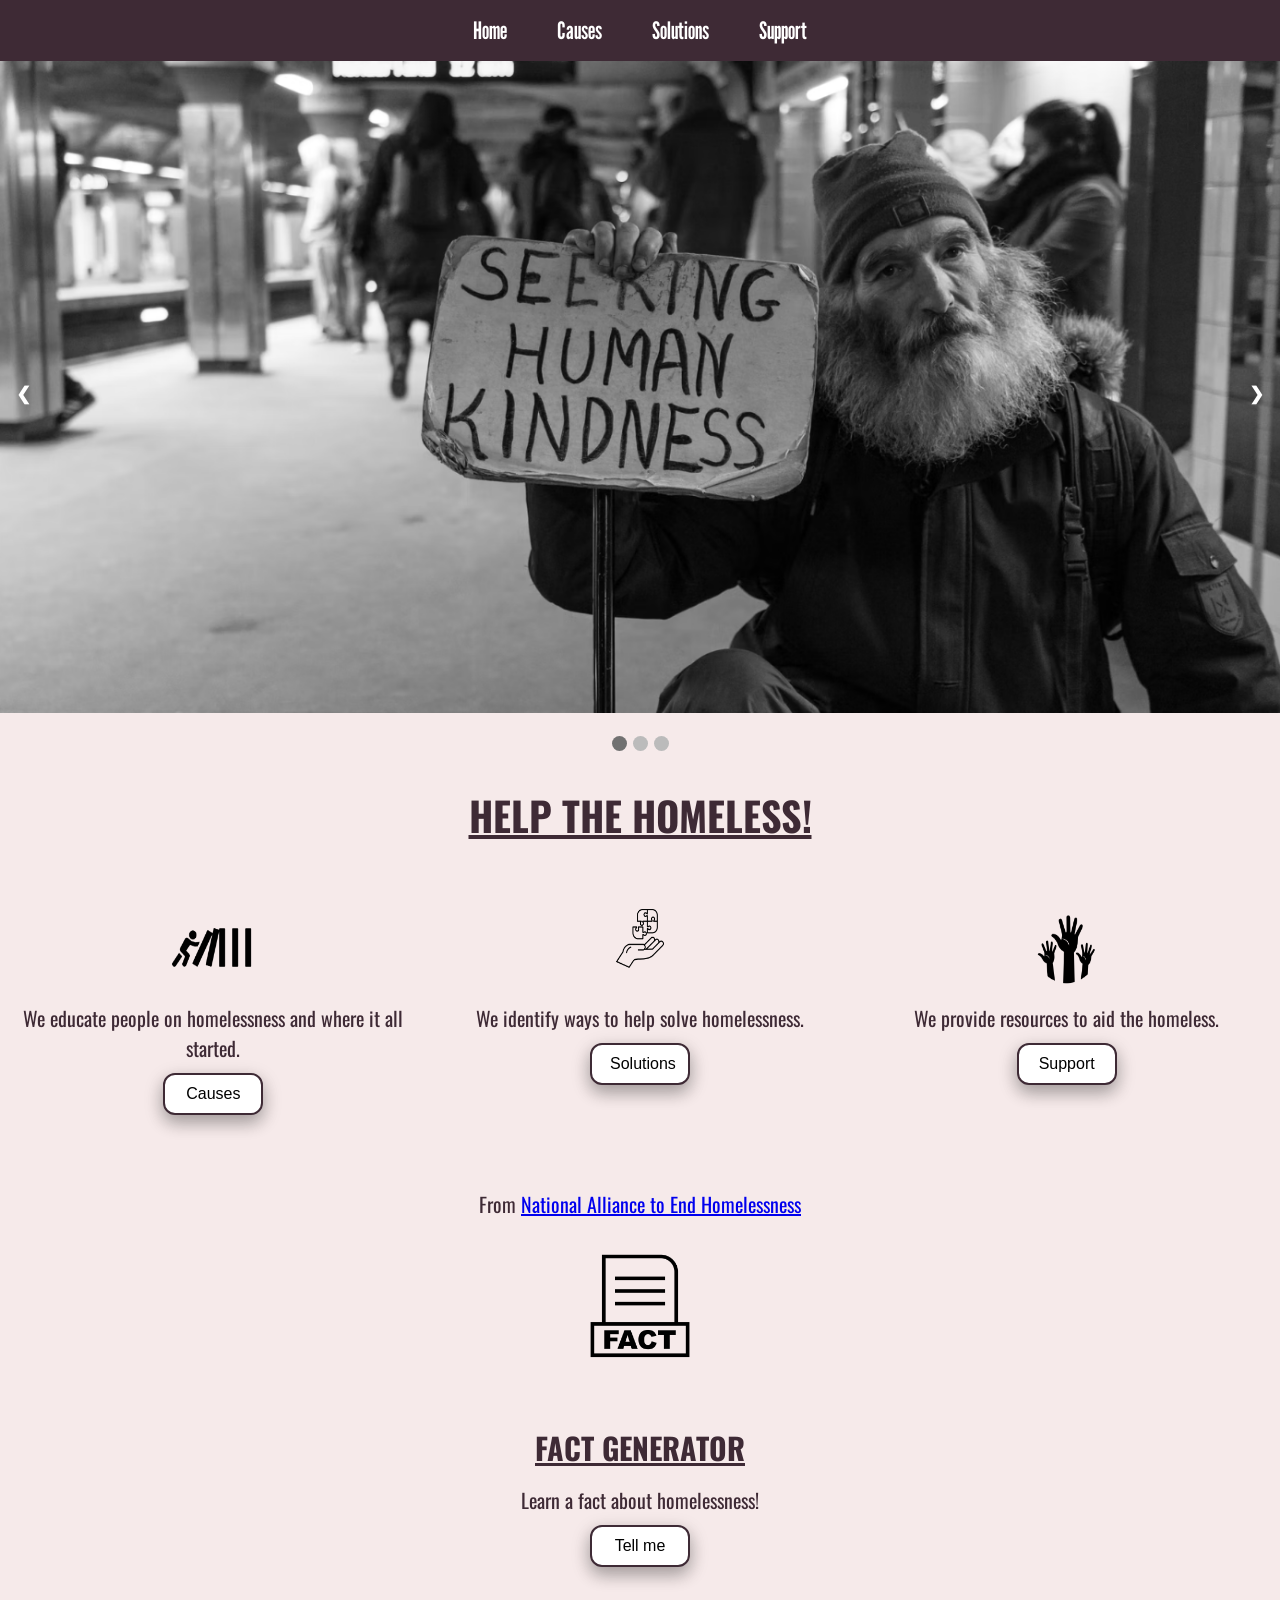
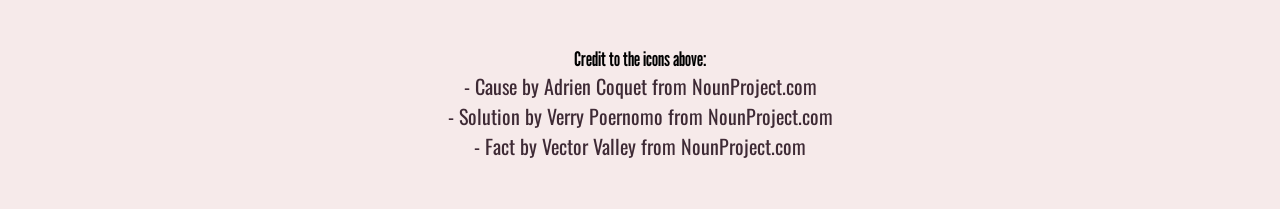
<file: index.html>
<!DOCTYPE html>
<html>
  <head>
    
    <title>Kayloni H, Ziyin H, Ruiwen L</title>
    <meta charset="utf-8" />
	  <meta http-equiv="X-UA-Compatible" content="IE=edge" />
	  <meta name="viewport" content="width=device-width, initial-scale=1" />

	  <!-- link the webpage's stylesheet -->
	  <link rel="stylesheet" href="/style.css" />

	  <!-- link the webpage's JavaScript file -->
	  <script src="/script.js" defer></script>

    <!-- link the font -->
    <link rel="preconnect" href="https://fonts.googleapis.com">
    <link rel="preconnect" href="https://fonts.gstatic.com" crossorigin>
    <link href="https://fonts.googleapis.com/css2?family=League+Gothic&family=Oswald:wght@500&display=swap" rel="stylesheet">
    
  </head>
  
  <body>
    <nav>
      <ul>
        <li>
          <a href="index.html">Home</a>
        </li>
        <li>
          <a href="causes.html">Causes</a>
        </li>
        <li>
          <a href="solutions.html">Solutions</a>
        </li>
        <li>
          <a href="support.html">Support</a>
        </li>
      </ul>
    </nav>

<!-- Slideshow container -->
<div class="slideshow-container">

  <!-- Full-width images with number and caption text -->
  <div class="mySlides fade">
    <div class="numbertext"></div>
    <img src="assets/slideshow1.png" alt="A homeless man in the subway station holding up a sign that says 'seeking human kindness'." style="width:100%">
  </div>

  <div class="mySlides fade">
    <div class="numbertext"></div>
    <img src="assets/slideshow2.jpg" alt="A picture of a homeless person sleeping on a wooden bench in public." style="width:100%">
  </div>

  <div class="mySlides fade">
    <div class="numbertext"></div>
    <img src="assets/slideshow3.jpg" alt="A picture of a lady giving a homeless man who is on the ground with a holiday themed blank and a cardboard sign saying'happy holidays today is my 26 bday' a drink and a sandwhich." style="width:100%">
  </div>

  <!-- Next and previous buttons -->
  <a class="prev" onclick="plusSlides(-1)">&#10094;</a>
  <a class="next" onclick="plusSlides(1)">&#10095;</a>
</div>
<br>

<!-- The dots/circles -->
<div style="text-align:center">
  <span class="dot" onclick="currentSlide(1)"></span>
  <span class="dot" onclick="currentSlide(2)"></span>
  <span class="dot" onclick="currentSlide(3)"></span>
</div>

    <h1>HELP THE HOMELESS!</h1>
    
  <!-- Flexbox for the icons-->
    <div class="flexboxContainer"> 
      <div class="flexItem">
        <img id="iconImage" src="assets/causeicon.png" alt="Cause by Adrien Coquet from NounProject.com">
        
          <p>We educate people on homelessness and where it all started.</p>
          <button onclick = "window.location.href='causes.html';" id="causes">Causes</button>
      </div>
      
      <div class="flexItem">
        <img id="iconImage" src="assets/solutionicon.png" alt="Solution by verry poernomo from NounProject.com">
          <p>We identify ways to help solve homelessness.</p>
          <button class="iconButton" onclick = "window.location.href='solutions.html';" id="solutions">Solutions</button>
        
      </div>
      <div class="flexItem">
        <img id="iconImage" src="assets/supporticon.png" alt="An icon with three arms reaching up in support/volunteering.">
          <p>We provide resources to aid the homeless.</p>
          <button onclick = "window.location.href='support.html';"id="Support">Support</button>
      </div>
    </div>  
      <div class='tableauPlaceholder' id='viz1656530259522' style='position: relative'><noscript><a href='https:&#47;&#47;endhomelessness.org&#47;'><img alt=' ' src='https:&#47;&#47;public.tableau.com&#47;static&#47;images&#47;Ma&#47;Map-2021_16246275433390&#47;Regular&#47;1_rss.png' style='border: none' /></a></noscript><object class='tableauViz'  style='display:none;'><param name='host_url' value='https%3A%2F%2Fpublic.tableau.com%2F' /> <param name='embed_code_version' value='3' /> <param name='site_root' value='' /><param name='name' value='Map-2021_16246275433390&#47;Regular' /><param name='tabs' value='no' /><param name='toolbar' value='yes' /><param name='static_image' value='https:&#47;&#47;public.tableau.com&#47;static&#47;images&#47;Ma&#47;Map-2021_16246275433390&#47;Regular&#47;1.png' /> <param name='animate_transition' value='yes' /><param name='display_static_image' value='yes' /><param name='display_spinner' value='yes' /><param name='display_overlay' value='yes' /><param name='display_count' value='yes' /><param name='language' value='en-US' /></object></div>                <script type='text/javascript'>                    var divElement = document.getElementById('viz1656530259522');                    var vizElement = divElement.getElementsByTagName('object')[0];                    vizElement.style.width='825px';vizElement.style.height='677px';                    var scriptElement = document.createElement('script');                    scriptElement.src = 'https://public.tableau.com/javascripts/api/viz_v1.js';                    vizElement.parentNode.insertBefore(scriptElement, vizElement);                </script>

    <p id="dataMap">From <a href="https://endhomelessness.org/homelessness-in-america/homelessness-statistics/state-of-homelessness-2021/">National Alliance to End Homelessness</a></p>

    
      <div class="factGenerator"> 
        <img id="factIcon" src="assets/facticon.png" alt="Fact by Vector Valley from NounProject.com">
          <h1 class="factTitle">FACT GENERATOR</h1>
          <p>Learn a fact about homelessness!</p>
		          <button id="myButton">Tell me</button>
                <p id="fact"></p>
      </div>

    <div class="footerBox">
      <div class="footerItem">
        <h4>Credit to the icons above:</h3>
        <p>
          - Cause by Adrien Coquet from NounProject.com
          <br>
          - Solution by Verry Poernomo from NounProject.com
          <br>
          - Fact by Vector Valley from NounProject.com
        </p>
      </div>    
    </div>
  
  </body>
</html>
</file>
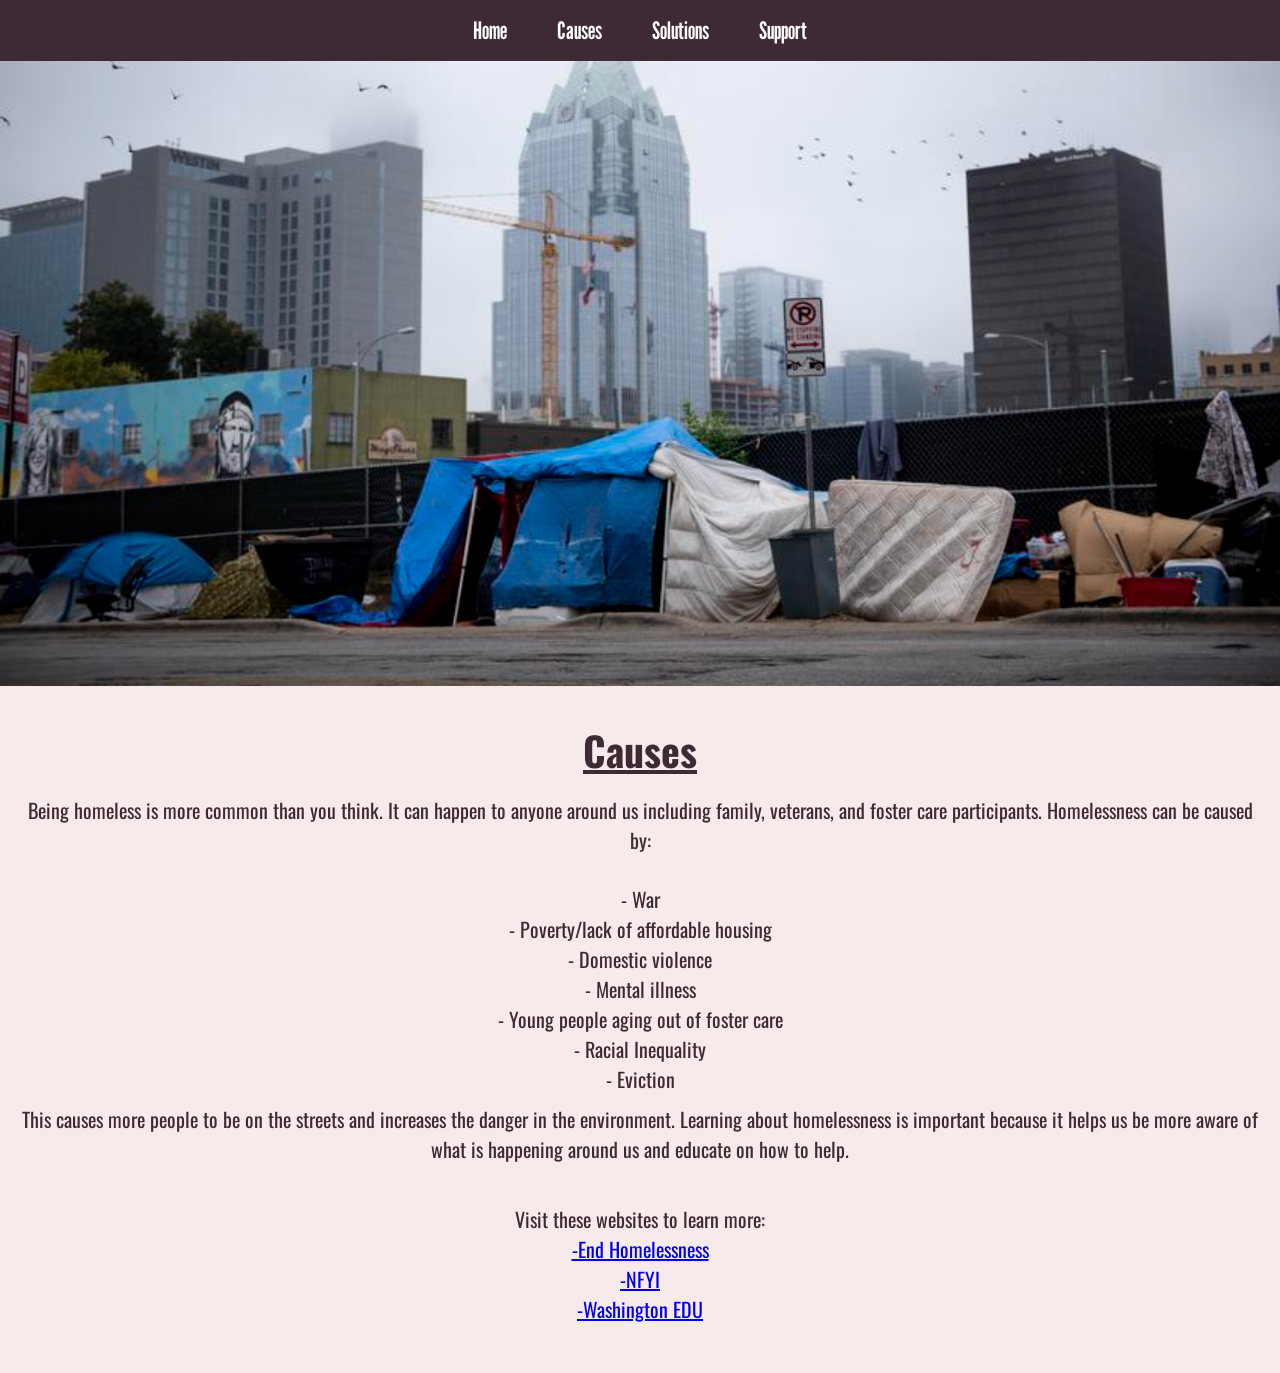
<file: causes.html>
<!DOCTYPE html>
<html>
  <head>
    
    <title>Kayloni H,Ziyin H,Ruiwen I</title>
    <meta charset="utf-8" />
	  <meta http-equiv="X-UA-Compatible" content="IE=edge" />
	  <meta name="viewport" content="width=device-width, initial-scale=1" />

	  <!-- link the webpage's stylesheet -->
	  <link rel="stylesheet" href="/style.css" />

	  <!-- link the webpage's JavaScript file -->
	  <script src="/script.js" defer></script>
    
    <!-- link the font -->
    <link rel="preconnect" href="https://fonts.googleapis.com">
    <link rel="preconnect" href="https://fonts.gstatic.com" crossorigin>
    <link href="https://fonts.googleapis.com/css2?family=League+Gothic&family=Oswald:wght@500&display=swap" rel="stylesheet">

  </head>
  
  <body>
    <nav>
      <ul>
        <li>
          <a href="index.html">Home</a>
        </li>
        <li>
          <a href="causes.html">Causes</a>
        </li>
        <li>
          <a href="solutions.html">Solutions</a>
        </li>
        <li>
          <a href="support.html">Support</a>
        </li>
      </ul>
    </nav>

    <img id="causeIMG" src="assets/causespic.png" alt="A bunch of tents on a street outside the city">
    
    <h1>Causes</h1>

    <p id = "cause">
      Being homeless is more common than you think. It can happen to anyone around us including family, veterans, and foster care participants. Homelessness can be caused by:
    </p>
    <br>
    <p id="dashedList">
      - War
      <br>
      - Poverty/lack of affordable housing
      <br>
      - Domestic violence
      <br>
      - Mental illness
      <br>
      - Young people aging out of foster care
      <br>
      - Racial Inequality
      <br>
      - Eviction  
    </p>  
    <p>
      This causes more people to be on the streets and increases the danger in the environment. Learning about homelessness is important because it helps us be more aware of what is happening around us and educate on how to help.
    </p>

<div class="causeLearn">
  <p id = "causeWeb">
    <br>
    Visit these websites to learn more:
    <br>
    <a href="https://endhomelessness.org/">-End Homelessness</a>
    <br>
    <a href="https://nfyi.org/issues/homelessness/">-NFYI</a>
    <br>
    <a href="https://depts.washington.edu/triolive/quest/2007/TTQ07033/index.html">-Washington EDU</a>
  </p>
</div>    
  </body>
</html>
</file>
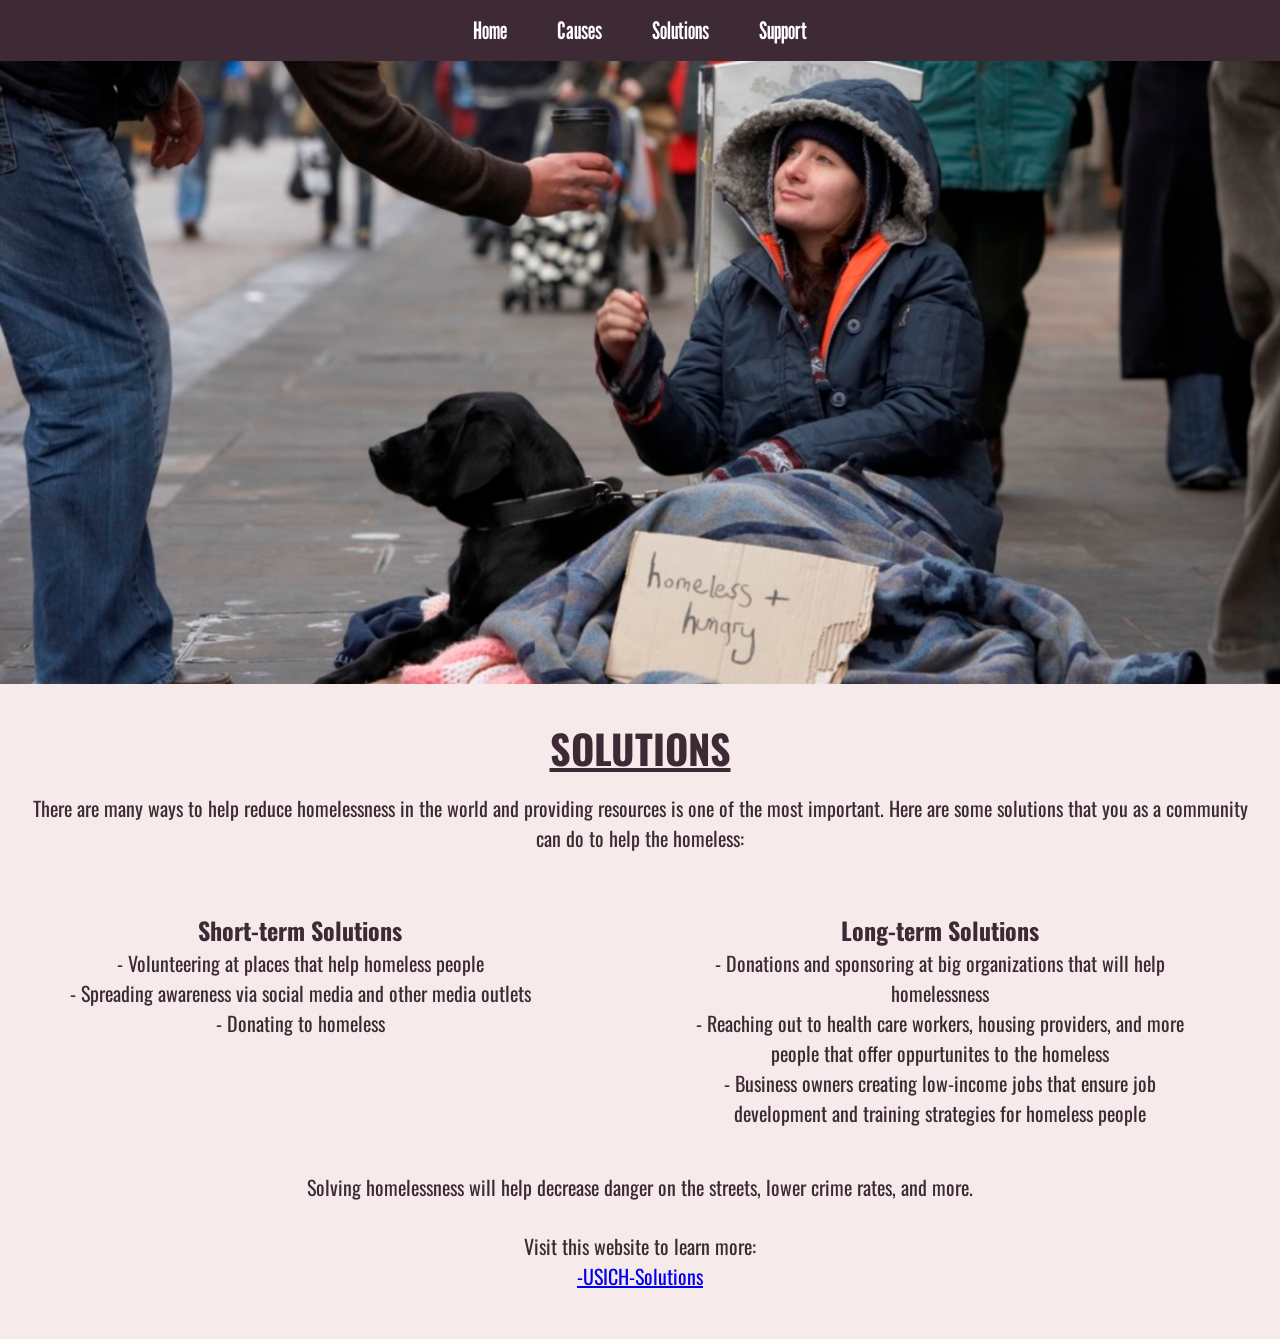
<file: solutions.html>
<!DOCTYPE html>
<html>
  <head>
    
    <title>Kayloni H,Ziyin H,Ruiwen I</title>
    <meta charset="utf-8" />
	  <meta http-equiv="X-UA-Compatible" content="IE=edge" />
	  <meta name="viewport" content="width=device-width, initial-scale=1" />

	  <!-- link the webpage's stylesheet -->
	  <link rel="stylesheet" href="/style.css" />

	  <!-- link the webpage's JavaScript file -->
	  <script src="/script.js" defer></script>
    
    <!-- link the font -->
    <link rel="preconnect" href="https://fonts.googleapis.com">
    <link rel="preconnect" href="https://fonts.gstatic.com" crossorigin>
    <link href="https://fonts.googleapis.com/css2?family=League+Gothic&family=Oswald:wght@500&display=swap" rel="stylesheet">
    
  </head>
  
  <body>
    <nav>
      <ul>
        <li>
          <a href="index.html">Home</a>
        </li>
        <li>
          <a href="causes.html">Causes</a>
        </li>
        <li>
          <a href="solutions.html">Solutions</a>
        </li>
        <li>
          <a href="support.html">Support</a>
        </li>
      </ul>
    </nav>

    <img id="solutionsIMG" src="assets/solutionspic.png" alt="A kind stranger giving a coffee to a starving homeless person.">
    
    <h1>SOLUTIONS</h1>

    <p>
      There are many ways to help reduce homelessness in the world and providing resources is one of the most important. Here are some solutions that you as a community can do to help the homeless:
    </p>
    <br>
    <div>
      
<div class="flexContainer">
  <div class="flexSolutions">
    <h2>Short-term Solutions</h2>
    <p id="shortermList">
      - Volunteering at places that help homeless people
      <br>
      - Spreading awareness via social media and other media outlets
      <br>
      - Donating to homeless
    </p>
  </div>
  <div class="flexSolutions">
    <h2>Long-term Solutions</h2>
    <p id="longtermList">
      - Donations and sponsoring at big organizations that will help homelessness
      <br>
      - Reaching out to health care workers, housing providers, and more people that offer oppurtunites to the homeless
      <br>
      - Business owners creating low-income jobs that ensure job development and training strategies for homeless people
    </p>
  </div>
</div>
    
<div class="solutionsLearn">
    <br>
    <p>
       Solving homelessness will help decrease danger on the streets, lower crime rates, and more.   
    </p>
  <br>
  <p>
    Visit this website to learn more:
    <br>
    <a id="solutionLink" href="https://www.usich.gov/solutions/">-USICH-Solutions</a>
    <br>
  </p>
</div>
  </body>
</html>
</file>
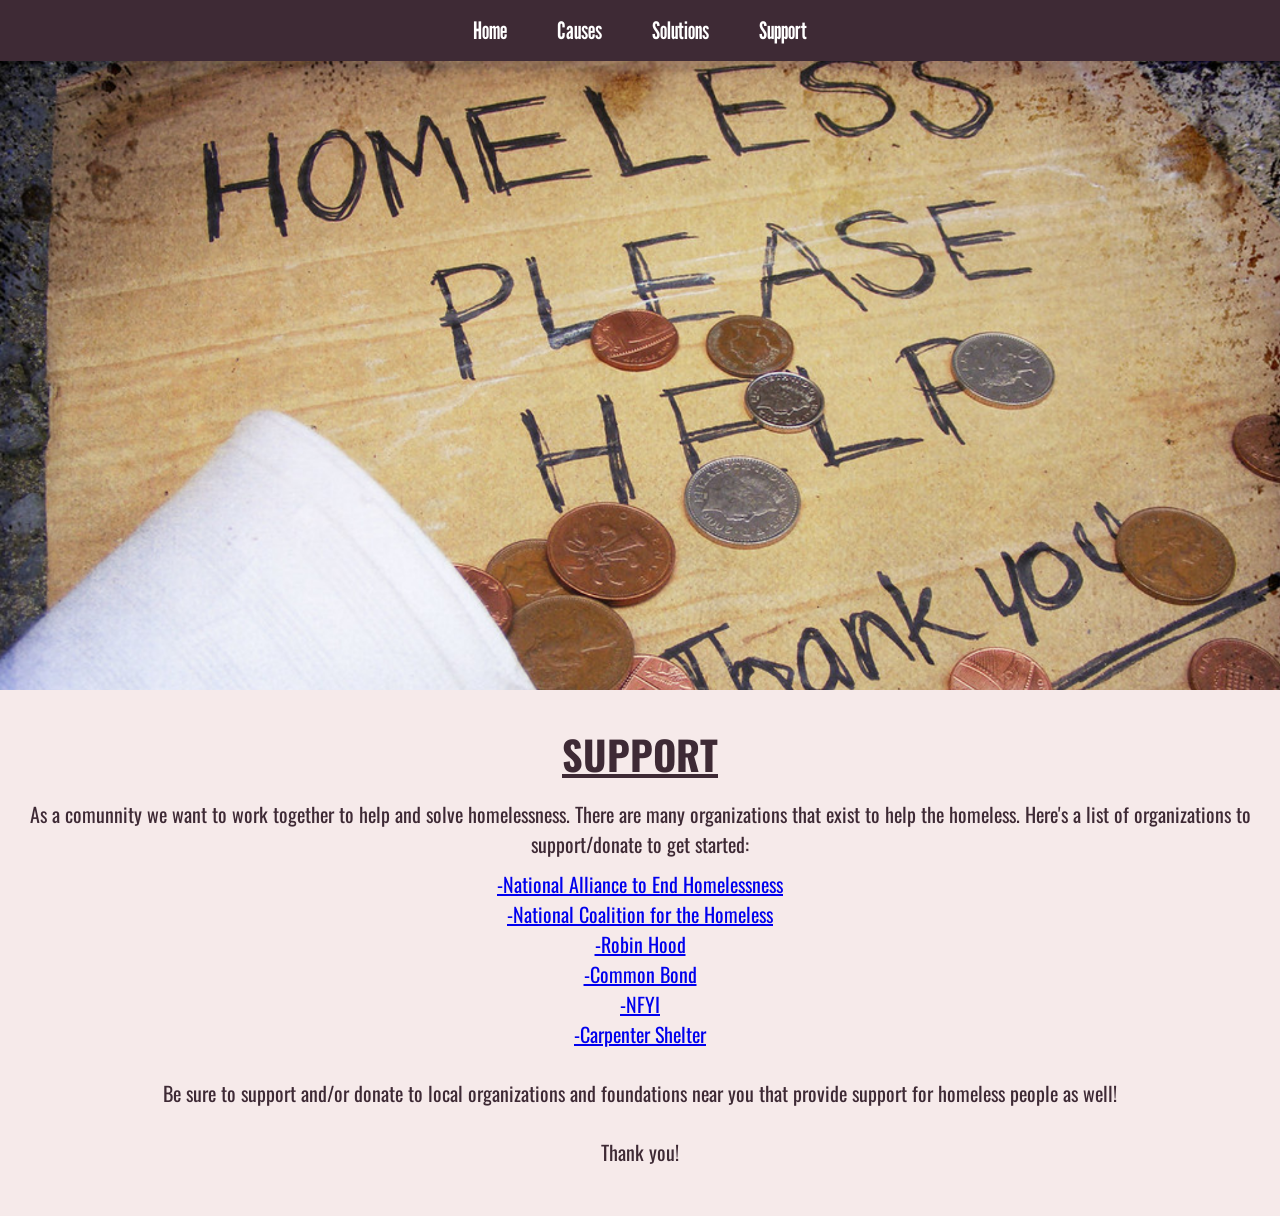
<file: support.html>
<!DOCTYPE html>
<html>
  <head>
    
    <title>Kayloni H,Ziyin H,Ruiwen L</title>
    <meta charset="utf-8" />
	  <meta http-equiv="X-UA-Compatible" content="IE=edge" />
	  <meta name="viewport" content="width=device-width, initial-scale=1" />

	  <!-- link the webpage's stylesheet -->
	  <link rel="stylesheet" href="/style.css" />

	  <!-- link the webpage's JavaScript file -->
	  <script src="/script.js" defer></script>
    
    <!-- link the font -->
    <link rel="preconnect" href="https://fonts.googleapis.com">
    <link rel="preconnect" href="https://fonts.gstatic.com" crossorigin>
    <link href="https://fonts.googleapis.com/css2?family=League+Gothic&family=Oswald:wght@500&display=swap" rel="stylesheet">
    
  </head>
  
  <body>
    <nav>
      <ul>
        <li>
          <a href="index.html">Home</a>
        </li>
        <li>
          <a href="causes.html">Causes</a>
        </li>
        <li>
          <a href="solutions.html">Solutions</a>
        </li>
        <li>
          <a href="support.html">Support</a>
        </li>
      </ul>
      
    </nav>

    <img id="supportIMG" src="assets/supportpic.png" alt= "A sign that says homeless please help, thank you">
    
    <h1>SUPPORT</h1>

    <p>
      As a comunnity we want to work together to help and solve homelessness. There are many organizations that exist to help the homeless. Here's a list of organizations to support/donate to get started:
    </p>
    
      <div>
        <p>
        <a href="https://endhomelessness.org/">-National Alliance to End Homelessness</a>
    <br>
        <a href="https://nationalhomeless.org/">-National Coalition for the Homeless
      <br>
         <a href="https://www.robinhood.org/">-Robin Hood</a>
     <br>
        <a href="https://commonbond.org/">-Common Bond</a>
    <br>
        <a href="https://nfyi.org/issues/homelessness/">-NFYI</a>
      
   <br>
        <a href="https://carpentersshelter.org/">-Carpenter Shelter</a>
          </p>
      </div>

<div class="supportLearn">
    <br>
    <p>Be sure to support and/or donate to local organizations and foundations near you that provide support for homeless people as well!</p>
    <br>
    <p>
      Thank you!
    </p>
</div>
  </body>
</html>
</file>
<file: style.css>
/* STYLE SECTIONING TAGS */
* { /* Reset the space of the webpage */
   margin: 0px;
   padding: 0px;
}

body {
  background-color: #f6eaea; 
  font-family: 'League Gothic', sans-serif;
  text-align: center;
}

/* TEXT */

h1 {
  color: #3E2A35;
  font-family: 'Oswald', sans-serif;
  text-align: center;
  text-decoration: underline;
  margin-left: 20px;
  margin-right: 20px;
  margin-top: 30px;
  margin-bottom: 15px;
  font-size: 40px;
}
h2{
  color: #3E2A35;
  font-family: 'Oswald', sans-serif;
}
h3{
  margin-left: 20px;
  margin-right: 20px;
  margin-bottom: 10px;
}
p{
  margin-left: 20px;
  margin-right: 20px;
  margin-top: 0px;
  margin-bottom: 10px;
  font-size: 20px;
  color: #3E2A35;
  font-family: 'Oswald', sans-serif;
}
#dataMap{
  text-align: center;
}
.factTitle{
  margin-top: 0;
  font-size: 30px;
}
/* IMAGES */
img{
  width:90px;
}
.tableauPlaceholder{
  margin-top: 50px;
  margin:auto;
}
#iconImage{
  width: 20%;
  height: 50%;
}

#factIcon{
  width: 15%;
  height: 15%;
}
#causeIMG{
  width: 100%;
  height: 20%;
}
#supportIMG{
  width: 100%;
  height: 20%;
}
#solutionsIMG{
  width:100%;  
  height: 50%;
}
/* NAV BAR */
ul {
  list-style-type: none;
  text-align:center;
  margin: 0;
  padding: 1em;
  overflow: hidden;
  background-color: #3E2A35;
  color: white;
}

li {
  display: inline;
}

li a {
  color: white;
  text-align: center;
  font-size: 1.5em;
  padding: 1em;
  text-decoration: none;
}

li a:hover {
  background-color: #111;
}

/* BUTTONS */
button {
  transition-duration: 0.4s;
}

button:hover {
  background-color: #3E2A35; 
  color: white;
}
button {
  background-color: white;
  color: black;
  border: 2px solid #3E2A35;
  width: 100px;
  border-radius: 12px;
  padding: 10px 18px;
  font-size: 16px;
  box-shadow: 0 8px 16px 0 rgba(0,0,0,0.2), 0 6px 20px 0 rgba(0,0,0,0.19);
}
.iconButton{
  margin-top: 0px;
}
/* FLEXBOX */
.flexboxContainer{
  display: flex;
  flex-direction: row;
  flex-wrap: nowrap;
  justify-content: center;
}

.flexItem{
  flex-basis: 100%;
  text-align: center;
  padding-top: 3%;
  padding-bottom: 7%;
  column-gap: 60px;
}

.flexContainer{
  display: flex;
  flex-direction: row;
  flex-wrap: nowrap;
  justify-content: center;
}

.flexSolutions{
  flex-basis: 100%;
  text-align: center;
  padding-top: 30px;
  padding-bottom: 15px;
  margin-right: 60px;
  margin-left: 20px
}

.factGenerator{
  flex-basis: 100%;
  text-align: center;
  padding-top: 0%;
  padding-bottom: 70px;
  column-gap: 60px;
}
.causeLearn{
  padding-bottom: 3%;
}
.solutionsLearn{
  padding-bottom: 3%;
}
.supportLearn{
  padding-bottom: 3%;
}
.footerBox{
  padding-bottom: 3%;
}
.footerItem{
  font-size: 20px;
}
/* MEDIA QUERIES */
@media screen 
  and (min-device-width: 1200px) 
  and (max-device-width: 1600px) 
  and (-webkit-min-device-pixel-ratio: 1) 

@media only screen and (min-device-width: 320px) and (max-device-width: 480px)

@media only screen 
  and (min-device-width: 375px) 
  and (max-device-width: 812px) 
  and (-webkit-min-device-pixel-ratio: 3) 

/* SLIDESHOW */

* {box-sizing:border-box}

/* Slideshow container */
.slideshow-container {
  max-width: 10000px;
  position: relative;
  margin: auto;
}

/* Hide the images by default */
.mySlides {
  display: none;
}

/* Next & previous buttons */
.prev, .next {
  cursor: pointer;
  position: absolute;
  top: 50%;
  width: auto;
  margin-top: -22px;
  padding: 16px;
  color: white;
  font-weight: bold;
  font-size: 18px;
  transition: 0.6s ease;
  border-radius: 0 3px 3px 0;
  user-select: none;
}

/* Position the "next button" to the right */
.next {
  right: 0;
  border-radius: 3px 0 0 3px;
}

.prev{
  left: 0;
}

/* On hover, add a black background color with a little bit see-through */
.prev:hover, .next:hover {
  background-color: rgba(0,0,0,0.8);
}

/* The dots/bullets/indicators */
.dot {
  cursor: pointer;
  height: 15px;
  width: 15px;
  margin: 0 2px;
  background-color: #bbb;
  border-radius: 50%;
  display: inline-block;
  transition: background-color 0.6s ease;
}

.active, .dot:hover {
  background-color: #717171;
}

/* Fading animation */
.fade {
  animation-name: fade;
  animation-duration: 1.5s;
}

@keyframes fade {
  from {opacity: .4}
  to {opacity: 1}
}
</file>
